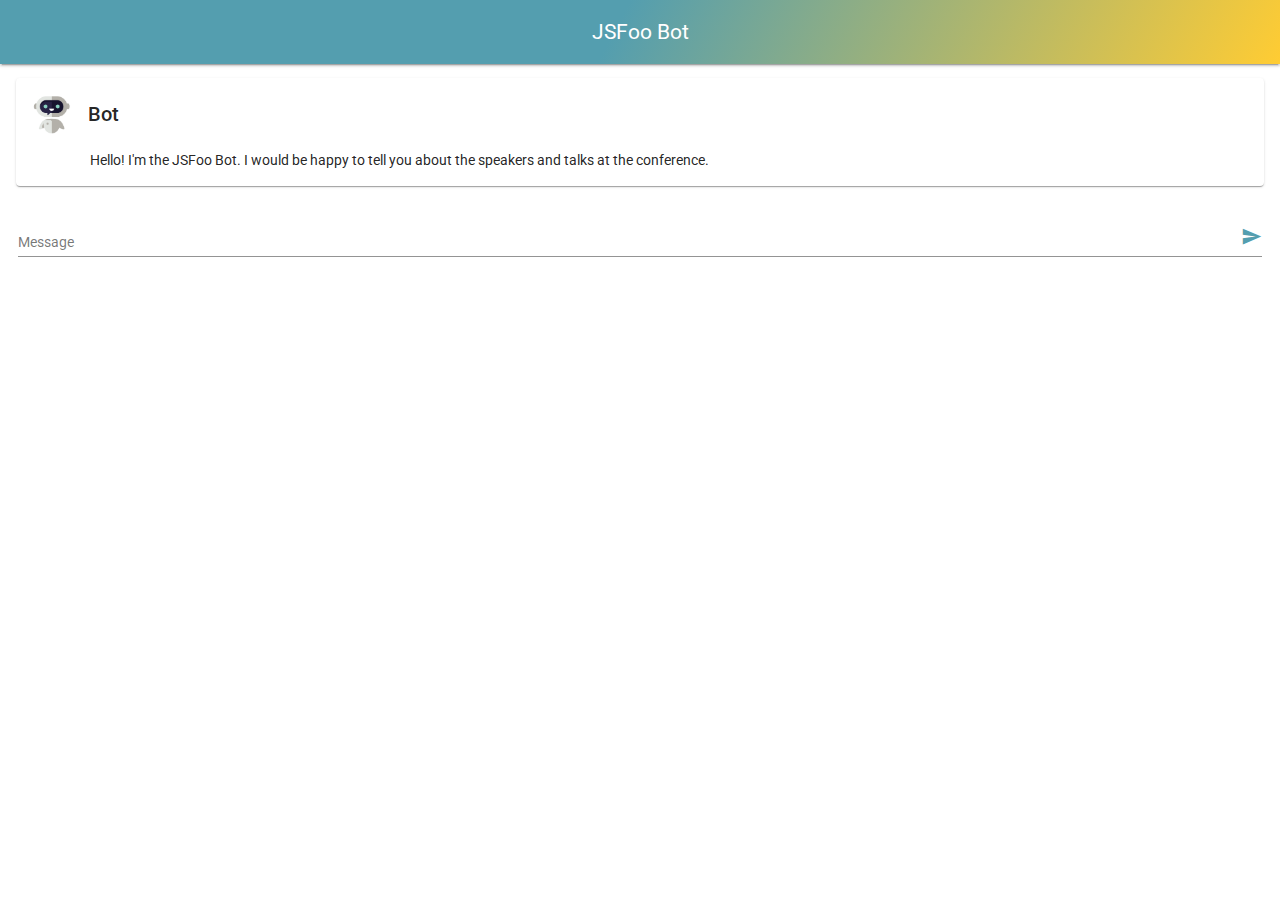
<file: index.html>
<!doctype html>
<html lang="en">
<head>
  <meta charset="utf-8">
  <title>JSFoo Bot</title>
  <base href="/">

  <meta name="viewport" content="width=device-width, initial-scale=1">
  <link rel="icon" type="image/x-icon" href="favicon.ico">
  <link href="https://fonts.googleapis.com/icon?family=Material+Icons" rel="stylesheet">
  <link rel="stylesheet" href="https://stackpath.bootstrapcdn.com/font-awesome/4.7.0/css/font-awesome.min.css">
  <link href="https://fonts.googleapis.com/css?family=Roboto:300,400,500" rel="stylesheet">
<link rel="stylesheet" href="styles.38ef6f584fecd223b8cf.css"></head>
<body style="margin: 0" class="mat-typography">
  <app-root></app-root>
<script src="runtime-es2015.858f8dd898b75fe86926.js" type="module"></script><script src="polyfills-es2015.e954256595c973372414.js" type="module"></script><script src="runtime-es5.741402d1d47331ce975c.js" nomodule></script><script src="polyfills-es5.405730e5ac8f727bd7d7.js" nomodule></script><script src="main-es2015.6d2b9edf6b0bb00cc1c1.js" type="module"></script><script src="main-es5.618ae1dc535257b299c1.js" nomodule></script></body>
</html>
</file>
<file: styles.38ef6f584fecd223b8cf.css>
.mat-badge-content{font-weight:600;font-size:12px;font-family:Roboto,"Helvetica Neue",sans-serif}.mat-badge-small .mat-badge-content{font-size:9px}.mat-badge-large .mat-badge-content{font-size:24px}.mat-h1,.mat-headline,.mat-typography h1{font:400 24px/32px Roboto,"Helvetica Neue",sans-serif;margin:0 0 16px}.mat-h2,.mat-title,.mat-typography h2{font:500 20px/32px Roboto,"Helvetica Neue",sans-serif;margin:0 0 16px}.mat-h3,.mat-subheading-2,.mat-typography h3{font:400 16px/28px Roboto,"Helvetica Neue",sans-serif;margin:0 0 16px}.mat-h4,.mat-subheading-1,.mat-typography h4{font:400 15px/24px Roboto,"Helvetica Neue",sans-serif;margin:0 0 16px}.mat-h5,.mat-typography h5{font:400 11.62px/20px Roboto,"Helvetica Neue",sans-serif;margin:0 0 12px}.mat-h6,.mat-typography h6{font:400 9.38px/20px Roboto,"Helvetica Neue",sans-serif;margin:0 0 12px}.mat-body-2,.mat-body-strong{font:500 14px/24px Roboto,"Helvetica Neue",sans-serif}.mat-body,.mat-body-1,.mat-typography{font:400 14px/20px Roboto,"Helvetica Neue",sans-serif}.mat-body p,.mat-body-1 p,.mat-typography p{margin:0 0 12px}.mat-caption,.mat-small{font:400 12px/20px Roboto,"Helvetica Neue",sans-serif}.mat-display-4,.mat-typography .mat-display-4{font:300 112px/112px Roboto,"Helvetica Neue",sans-serif;letter-spacing:-.05em;margin:0 0 56px}.mat-display-3,.mat-typography .mat-display-3{font:400 56px/56px Roboto,"Helvetica Neue",sans-serif;letter-spacing:-.02em;margin:0 0 64px}.mat-display-2,.mat-typography .mat-display-2{font:400 45px/48px Roboto,"Helvetica Neue",sans-serif;letter-spacing:-.005em;margin:0 0 64px}.mat-display-1,.mat-typography .mat-display-1{font:400 34px/40px Roboto,"Helvetica Neue",sans-serif;margin:0 0 64px}.mat-bottom-sheet-container{font:400 14px/20px Roboto,"Helvetica Neue",sans-serif}.mat-button,.mat-fab,.mat-flat-button,.mat-icon-button,.mat-mini-fab,.mat-raised-button,.mat-stroked-button{font-family:Roboto,"Helvetica Neue",sans-serif;font-size:14px;font-weight:500}.mat-button-toggle,.mat-card{font-family:Roboto,"Helvetica Neue",sans-serif}.mat-card-title{font-size:24px;font-weight:500}.mat-card-header .mat-card-title{font-size:20px}.mat-card-content,.mat-card-subtitle{font-size:14px}.mat-checkbox{font-family:Roboto,"Helvetica Neue",sans-serif}.mat-checkbox-layout .mat-checkbox-label{line-height:24px}.mat-chip{font-size:14px;font-weight:500}.mat-chip .mat-chip-remove.mat-icon,.mat-chip .mat-chip-trailing-icon.mat-icon{font-size:18px}.mat-table{font-family:Roboto,"Helvetica Neue",sans-serif}.mat-header-cell{font-size:12px;font-weight:500}.mat-cell,.mat-footer-cell{font-size:14px}.mat-calendar{font-family:Roboto,"Helvetica Neue",sans-serif}.mat-calendar-body{font-size:13px}.mat-calendar-body-label,.mat-calendar-period-button{font-size:14px;font-weight:500}.mat-calendar-table-header th{font-size:11px;font-weight:400}.mat-dialog-title{font:500 20px/32px Roboto,"Helvetica Neue",sans-serif}.mat-expansion-panel-header{font-family:Roboto,"Helvetica Neue",sans-serif;font-size:15px;font-weight:400}.mat-expansion-panel-content{font:400 14px/20px Roboto,"Helvetica Neue",sans-serif}.mat-form-field{font-size:inherit;font-weight:400;line-height:1.125;font-family:Roboto,"Helvetica Neue",sans-serif}.mat-form-field-wrapper{padding-bottom:1.34375em}.mat-form-field-prefix .mat-icon,.mat-form-field-suffix .mat-icon{font-size:150%;line-height:1.125}.mat-form-field-prefix .mat-icon-button,.mat-form-field-suffix .mat-icon-button{height:1.5em;width:1.5em}.mat-form-field-prefix .mat-icon-button .mat-icon,.mat-form-field-suffix .mat-icon-button .mat-icon{height:1.125em;line-height:1.125}.mat-form-field-infix{padding:.5em 0;border-top:.84375em solid transparent}.mat-form-field-can-float .mat-input-server:focus+.mat-form-field-label-wrapper .mat-form-field-label,.mat-form-field-can-float.mat-form-field-should-float .mat-form-field-label{-webkit-transform:translateY(-1.34375em) scale(.75);transform:translateY(-1.34375em) scale(.75);width:133.33333%}.mat-form-field-can-float .mat-input-server[label]:not(:label-shown)+.mat-form-field-label-wrapper .mat-form-field-label{-webkit-transform:translateY(-1.34374em) scale(.75);transform:translateY(-1.34374em) scale(.75);width:133.33334%}.mat-form-field-label-wrapper{top:-.84375em;padding-top:.84375em}.mat-form-field-label{top:1.34375em}.mat-form-field-underline{bottom:1.34375em}.mat-form-field-subscript-wrapper{font-size:75%;margin-top:.66667em;top:calc(100% - 1.79167em)}.mat-form-field-appearance-legacy .mat-form-field-wrapper{padding-bottom:1.25em}.mat-form-field-appearance-legacy .mat-form-field-infix{padding:.4375em 0}.mat-form-field-appearance-legacy.mat-form-field-can-float .mat-input-server:focus+.mat-form-field-label-wrapper .mat-form-field-label,.mat-form-field-appearance-legacy.mat-form-field-can-float.mat-form-field-should-float .mat-form-field-label{-webkit-transform:translateY(-1.28125em) scale(.75) perspective(100px) translateZ(.001px);transform:translateY(-1.28125em) scale(.75) perspective(100px) translateZ(.001px);-ms-transform:translateY(-1.28125em) scale(.75);width:133.33333%}.mat-form-field-appearance-legacy.mat-form-field-can-float .mat-form-field-autofill-control:-webkit-autofill+.mat-form-field-label-wrapper .mat-form-field-label{-webkit-transform:translateY(-1.28125em) scale(.75) perspective(100px) translateZ(.00101px);transform:translateY(-1.28125em) scale(.75) perspective(100px) translateZ(.00101px);-ms-transform:translateY(-1.28124em) scale(.75);width:133.33334%}.mat-form-field-appearance-legacy.mat-form-field-can-float .mat-input-server[label]:not(:label-shown)+.mat-form-field-label-wrapper .mat-form-field-label{-webkit-transform:translateY(-1.28125em) scale(.75) perspective(100px) translateZ(.00102px);transform:translateY(-1.28125em) scale(.75) perspective(100px) translateZ(.00102px);-ms-transform:translateY(-1.28123em) scale(.75);width:133.33335%}.mat-form-field-appearance-legacy .mat-form-field-label{top:1.28125em}.mat-form-field-appearance-legacy .mat-form-field-subscript-wrapper{margin-top:.54167em;top:calc(100% - 1.66667em)}@media print{.mat-form-field-appearance-legacy.mat-form-field-can-float .mat-input-server:focus+.mat-form-field-label-wrapper .mat-form-field-label,.mat-form-field-appearance-legacy.mat-form-field-can-float.mat-form-field-should-float .mat-form-field-label{-webkit-transform:translateY(-1.28122em) scale(.75);transform:translateY(-1.28122em) scale(.75)}.mat-form-field-appearance-legacy.mat-form-field-can-float .mat-form-field-autofill-control:-webkit-autofill+.mat-form-field-label-wrapper .mat-form-field-label{-webkit-transform:translateY(-1.28121em) scale(.75);transform:translateY(-1.28121em) scale(.75)}.mat-form-field-appearance-legacy.mat-form-field-can-float .mat-input-server[label]:not(:label-shown)+.mat-form-field-label-wrapper .mat-form-field-label{-webkit-transform:translateY(-1.2812em) scale(.75);transform:translateY(-1.2812em) scale(.75)}}.mat-form-field-appearance-fill .mat-form-field-infix{padding:.25em 0 .75em}.mat-form-field-appearance-fill .mat-form-field-label{top:1.09375em;margin-top:-.5em}.mat-form-field-appearance-fill.mat-form-field-can-float .mat-input-server:focus+.mat-form-field-label-wrapper .mat-form-field-label,.mat-form-field-appearance-fill.mat-form-field-can-float.mat-form-field-should-float .mat-form-field-label{-webkit-transform:translateY(-.59375em) scale(.75);transform:translateY(-.59375em) scale(.75);width:133.33333%}.mat-form-field-appearance-fill.mat-form-field-can-float .mat-input-server[label]:not(:label-shown)+.mat-form-field-label-wrapper .mat-form-field-label{-webkit-transform:translateY(-.59374em) scale(.75);transform:translateY(-.59374em) scale(.75);width:133.33334%}.mat-form-field-appearance-outline .mat-form-field-infix{padding:1em 0}.mat-form-field-appearance-outline .mat-form-field-label{top:1.84375em;margin-top:-.25em}.mat-form-field-appearance-outline.mat-form-field-can-float .mat-input-server:focus+.mat-form-field-label-wrapper .mat-form-field-label,.mat-form-field-appearance-outline.mat-form-field-can-float.mat-form-field-should-float .mat-form-field-label{-webkit-transform:translateY(-1.59375em) scale(.75);transform:translateY(-1.59375em) scale(.75);width:133.33333%}.mat-form-field-appearance-outline.mat-form-field-can-float .mat-input-server[label]:not(:label-shown)+.mat-form-field-label-wrapper .mat-form-field-label{-webkit-transform:translateY(-1.59374em) scale(.75);transform:translateY(-1.59374em) scale(.75);width:133.33334%}.mat-grid-tile-footer,.mat-grid-tile-header{font-size:14px}.mat-grid-tile-footer .mat-line,.mat-grid-tile-header .mat-line{white-space:nowrap;overflow:hidden;text-overflow:ellipsis;display:block;box-sizing:border-box}.mat-grid-tile-footer .mat-line:nth-child(n+2),.mat-grid-tile-header .mat-line:nth-child(n+2){font-size:12px}input.mat-input-element{margin-top:-.0625em}.mat-menu-item{font-family:Roboto,"Helvetica Neue",sans-serif;font-size:14px;font-weight:400}.mat-paginator,.mat-paginator-page-size .mat-select-trigger{font-family:Roboto,"Helvetica Neue",sans-serif;font-size:12px}.mat-radio-button,.mat-select{font-family:Roboto,"Helvetica Neue",sans-serif}.mat-select-trigger{height:1.125em}.mat-slide-toggle-content{font-family:Roboto,"Helvetica Neue",sans-serif}.mat-slider-thumb-label-text{font-family:Roboto,"Helvetica Neue",sans-serif;font-size:12px;font-weight:500}.mat-stepper-horizontal,.mat-stepper-vertical{font-family:Roboto,"Helvetica Neue",sans-serif}.mat-step-label{font-size:14px;font-weight:400}.mat-step-sub-label-error{font-weight:400}.mat-step-label-error{font-size:14px}.mat-step-label-selected{font-size:14px;font-weight:500}.mat-tab-group{font-family:Roboto,"Helvetica Neue",sans-serif}.mat-tab-label,.mat-tab-link{font-family:Roboto,"Helvetica Neue",sans-serif;font-size:14px;font-weight:500}.mat-toolbar,.mat-toolbar h1,.mat-toolbar h2,.mat-toolbar h3,.mat-toolbar h4,.mat-toolbar h5,.mat-toolbar h6{font:500 20px/32px Roboto,"Helvetica Neue",sans-serif;margin:0}.mat-tooltip{font-family:Roboto,"Helvetica Neue",sans-serif;font-size:10px;padding-top:6px;padding-bottom:6px}.mat-tooltip-handset{font-size:14px;padding-top:8px;padding-bottom:8px}.mat-list-item,.mat-list-option{font-family:Roboto,"Helvetica Neue",sans-serif}.mat-list-base .mat-list-item{font-size:16px}.mat-list-base .mat-list-item .mat-line{white-space:nowrap;overflow:hidden;text-overflow:ellipsis;display:block;box-sizing:border-box}.mat-list-base .mat-list-item .mat-line:nth-child(n+2){font-size:14px}.mat-list-base .mat-list-option{font-size:16px}.mat-list-base .mat-list-option .mat-line{white-space:nowrap;overflow:hidden;text-overflow:ellipsis;display:block;box-sizing:border-box}.mat-list-base .mat-list-option .mat-line:nth-child(n+2){font-size:14px}.mat-list-base[dense] .mat-list-item{font-size:12px}.mat-list-base[dense] .mat-list-item .mat-line{white-space:nowrap;overflow:hidden;text-overflow:ellipsis;display:block;box-sizing:border-box}.mat-list-base[dense] .mat-list-item .mat-line:nth-child(n+2),.mat-list-base[dense] .mat-list-option{font-size:12px}.mat-list-base[dense] .mat-list-option .mat-line{white-space:nowrap;overflow:hidden;text-overflow:ellipsis;display:block;box-sizing:border-box}.mat-list-base[dense] .mat-list-option .mat-line:nth-child(n+2){font-size:12px}.mat-list-base[dense] .mat-subheader{font-family:Roboto,"Helvetica Neue",sans-serif;font-size:12px;font-weight:500}.mat-option{font-family:Roboto,"Helvetica Neue",sans-serif;font-size:16px;color:rgba(0,0,0,.87)}.mat-optgroup-label{font:500 14px/24px Roboto,"Helvetica Neue",sans-serif;color:rgba(0,0,0,.54)}.mat-simple-snackbar{font-family:Roboto,"Helvetica Neue",sans-serif;font-size:14px}.mat-simple-snackbar-action{line-height:1;font-family:inherit;font-size:inherit;font-weight:500}.mat-ripple{overflow:hidden;position:relative}.mat-ripple.mat-ripple-unbounded{overflow:visible}.mat-ripple-element{position:absolute;border-radius:50%;pointer-events:none;transition:opacity,-webkit-transform 0s cubic-bezier(0,0,.2,1);transition:opacity,transform 0s cubic-bezier(0,0,.2,1);transition:opacity,transform 0s cubic-bezier(0,0,.2,1),-webkit-transform 0s cubic-bezier(0,0,.2,1);-webkit-transform:scale(0);transform:scale(0)}@media (-ms-high-contrast:active){.mat-ripple-element{display:none}}.cdk-visually-hidden{border:0;clip:rect(0 0 0 0);height:1px;margin:-1px;overflow:hidden;padding:0;position:absolute;width:1px;outline:0;-webkit-appearance:none;-moz-appearance:none}.cdk-global-overlay-wrapper,.cdk-overlay-container{pointer-events:none;top:0;left:0;height:100%;width:100%}.cdk-overlay-container{position:fixed;z-index:1000}.cdk-overlay-container:empty{display:none}.cdk-global-overlay-wrapper{display:flex;position:absolute;z-index:1000}.cdk-overlay-pane{position:absolute;pointer-events:auto;box-sizing:border-box;z-index:1000;display:flex;max-width:100%;max-height:100%}.cdk-overlay-backdrop{position:absolute;top:0;bottom:0;left:0;right:0;z-index:1000;pointer-events:auto;-webkit-tap-highlight-color:transparent;transition:opacity .4s cubic-bezier(.25,.8,.25,1);opacity:0}.cdk-overlay-backdrop.cdk-overlay-backdrop-showing{opacity:1}@media screen and (-ms-high-contrast:active){.cdk-overlay-backdrop.cdk-overlay-backdrop-showing{opacity:.6}}.cdk-overlay-dark-backdrop{background:rgba(0,0,0,.32)}.cdk-overlay-transparent-backdrop,.cdk-overlay-transparent-backdrop.cdk-overlay-backdrop-showing{opacity:0}.cdk-overlay-connected-position-bounding-box{position:absolute;z-index:1000;display:flex;flex-direction:column;min-width:1px;min-height:1px}.cdk-global-scrollblock{position:fixed;width:100%;overflow-y:scroll}@-webkit-keyframes cdk-text-field-autofill-start{/*!*/}@keyframes cdk-text-field-autofill-start{/*!*/}@-webkit-keyframes cdk-text-field-autofill-end{/*!*/}@keyframes cdk-text-field-autofill-end{/*!*/}.cdk-text-field-autofill-monitored:-webkit-autofill{-webkit-animation-name:cdk-text-field-autofill-start;animation-name:cdk-text-field-autofill-start}.cdk-text-field-autofill-monitored:not(:-webkit-autofill){-webkit-animation-name:cdk-text-field-autofill-end;animation-name:cdk-text-field-autofill-end}textarea.cdk-textarea-autosize{resize:none}textarea.cdk-textarea-autosize-measuring{height:auto!important;overflow:hidden!important;padding:2px 0!important;box-sizing:content-box!important}.mat-ripple-element{background-color:rgba(0,0,0,.1)}.mat-option.mat-selected:not(.mat-option-multiple):not(.mat-option-disabled),.mat-option:focus:not(.mat-option-disabled),.mat-option:hover:not(.mat-option-disabled){background:rgba(0,0,0,.04)}.mat-option.mat-active{background:rgba(0,0,0,.04);color:rgba(0,0,0,.87)}.mat-option.mat-option-disabled{color:rgba(0,0,0,.38)}.mat-primary .mat-option.mat-selected:not(.mat-option-disabled){color:#3f51b5}.mat-accent .mat-option.mat-selected:not(.mat-option-disabled){color:#ff4081}.mat-warn .mat-option.mat-selected:not(.mat-option-disabled){color:#f44336}.mat-optgroup-disabled .mat-optgroup-label{color:rgba(0,0,0,.38)}.mat-pseudo-checkbox{color:rgba(0,0,0,.54)}.mat-pseudo-checkbox::after{color:#fafafa}.mat-pseudo-checkbox-disabled{color:#b0b0b0}.mat-accent .mat-pseudo-checkbox-checked,.mat-accent .mat-pseudo-checkbox-indeterminate,.mat-pseudo-checkbox-checked,.mat-pseudo-checkbox-indeterminate{background:#ff4081}.mat-primary .mat-pseudo-checkbox-checked,.mat-primary .mat-pseudo-checkbox-indeterminate{background:#3f51b5}.mat-warn .mat-pseudo-checkbox-checked,.mat-warn .mat-pseudo-checkbox-indeterminate{background:#f44336}.mat-pseudo-checkbox-checked.mat-pseudo-checkbox-disabled,.mat-pseudo-checkbox-indeterminate.mat-pseudo-checkbox-disabled{background:#b0b0b0}.mat-elevation-z0{box-shadow:0 0 0 0 rgba(0,0,0,.2),0 0 0 0 rgba(0,0,0,.14),0 0 0 0 rgba(0,0,0,.12)}.mat-elevation-z1{box-shadow:0 2px 1px -1px rgba(0,0,0,.2),0 1px 1px 0 rgba(0,0,0,.14),0 1px 3px 0 rgba(0,0,0,.12)}.mat-elevation-z2{box-shadow:0 3px 1px -2px rgba(0,0,0,.2),0 2px 2px 0 rgba(0,0,0,.14),0 1px 5px 0 rgba(0,0,0,.12)}.mat-elevation-z3{box-shadow:0 3px 3px -2px rgba(0,0,0,.2),0 3px 4px 0 rgba(0,0,0,.14),0 1px 8px 0 rgba(0,0,0,.12)}.mat-elevation-z4{box-shadow:0 2px 4px -1px rgba(0,0,0,.2),0 4px 5px 0 rgba(0,0,0,.14),0 1px 10px 0 rgba(0,0,0,.12)}.mat-elevation-z5{box-shadow:0 3px 5px -1px rgba(0,0,0,.2),0 5px 8px 0 rgba(0,0,0,.14),0 1px 14px 0 rgba(0,0,0,.12)}.mat-elevation-z6{box-shadow:0 3px 5px -1px rgba(0,0,0,.2),0 6px 10px 0 rgba(0,0,0,.14),0 1px 18px 0 rgba(0,0,0,.12)}.mat-elevation-z7{box-shadow:0 4px 5px -2px rgba(0,0,0,.2),0 7px 10px 1px rgba(0,0,0,.14),0 2px 16px 1px rgba(0,0,0,.12)}.mat-elevation-z8{box-shadow:0 5px 5px -3px rgba(0,0,0,.2),0 8px 10px 1px rgba(0,0,0,.14),0 3px 14px 2px rgba(0,0,0,.12)}.mat-elevation-z9{box-shadow:0 5px 6px -3px rgba(0,0,0,.2),0 9px 12px 1px rgba(0,0,0,.14),0 3px 16px 2px rgba(0,0,0,.12)}.mat-elevation-z10{box-shadow:0 6px 6px -3px rgba(0,0,0,.2),0 10px 14px 1px rgba(0,0,0,.14),0 4px 18px 3px rgba(0,0,0,.12)}.mat-elevation-z11{box-shadow:0 6px 7px -4px rgba(0,0,0,.2),0 11px 15px 1px rgba(0,0,0,.14),0 4px 20px 3px rgba(0,0,0,.12)}.mat-elevation-z12{box-shadow:0 7px 8px -4px rgba(0,0,0,.2),0 12px 17px 2px rgba(0,0,0,.14),0 5px 22px 4px rgba(0,0,0,.12)}.mat-elevation-z13{box-shadow:0 7px 8px -4px rgba(0,0,0,.2),0 13px 19px 2px rgba(0,0,0,.14),0 5px 24px 4px rgba(0,0,0,.12)}.mat-elevation-z14{box-shadow:0 7px 9px -4px rgba(0,0,0,.2),0 14px 21px 2px rgba(0,0,0,.14),0 5px 26px 4px rgba(0,0,0,.12)}.mat-elevation-z15{box-shadow:0 8px 9px -5px rgba(0,0,0,.2),0 15px 22px 2px rgba(0,0,0,.14),0 6px 28px 5px rgba(0,0,0,.12)}.mat-elevation-z16{box-shadow:0 8px 10px -5px rgba(0,0,0,.2),0 16px 24px 2px rgba(0,0,0,.14),0 6px 30px 5px rgba(0,0,0,.12)}.mat-elevation-z17{box-shadow:0 8px 11px -5px rgba(0,0,0,.2),0 17px 26px 2px rgba(0,0,0,.14),0 6px 32px 5px rgba(0,0,0,.12)}.mat-elevation-z18{box-shadow:0 9px 11px -5px rgba(0,0,0,.2),0 18px 28px 2px rgba(0,0,0,.14),0 7px 34px 6px rgba(0,0,0,.12)}.mat-elevation-z19{box-shadow:0 9px 12px -6px rgba(0,0,0,.2),0 19px 29px 2px rgba(0,0,0,.14),0 7px 36px 6px rgba(0,0,0,.12)}.mat-elevation-z20{box-shadow:0 10px 13px -6px rgba(0,0,0,.2),0 20px 31px 3px rgba(0,0,0,.14),0 8px 38px 7px rgba(0,0,0,.12)}.mat-elevation-z21{box-shadow:0 10px 13px -6px rgba(0,0,0,.2),0 21px 33px 3px rgba(0,0,0,.14),0 8px 40px 7px rgba(0,0,0,.12)}.mat-elevation-z22{box-shadow:0 10px 14px -6px rgba(0,0,0,.2),0 22px 35px 3px rgba(0,0,0,.14),0 8px 42px 7px rgba(0,0,0,.12)}.mat-elevation-z23{box-shadow:0 11px 14px -7px rgba(0,0,0,.2),0 23px 36px 3px rgba(0,0,0,.14),0 9px 44px 8px rgba(0,0,0,.12)}.mat-elevation-z24{box-shadow:0 11px 15px -7px rgba(0,0,0,.2),0 24px 38px 3px rgba(0,0,0,.14),0 9px 46px 8px rgba(0,0,0,.12)}.mat-app-background{background-color:#fafafa;color:rgba(0,0,0,.87)}.mat-theme-loaded-marker{display:none}.mat-autocomplete-panel{background:#fff;color:rgba(0,0,0,.87)}.mat-autocomplete-panel:not([class*=mat-elevation-z]){box-shadow:0 2px 4px -1px rgba(0,0,0,.2),0 4px 5px 0 rgba(0,0,0,.14),0 1px 10px 0 rgba(0,0,0,.12)}.mat-autocomplete-panel .mat-option.mat-selected:not(.mat-active):not(:hover){background:#fff}.mat-autocomplete-panel .mat-option.mat-selected:not(.mat-active):not(:hover):not(.mat-option-disabled){color:rgba(0,0,0,.87)}@media (-ms-high-contrast:active){.mat-badge-content{outline:solid 1px;border-radius:0}.mat-checkbox-disabled{opacity:.5}}.mat-badge-accent .mat-badge-content{background:#ff4081;color:#fff}.mat-badge-warn .mat-badge-content{color:#fff;background:#f44336}.mat-badge{position:relative}.mat-badge-hidden .mat-badge-content{display:none}.mat-badge-disabled .mat-badge-content{background:#b9b9b9;color:rgba(0,0,0,.38)}.mat-badge-content{color:#fff;background:#3f51b5;position:absolute;text-align:center;display:inline-block;border-radius:50%;transition:-webkit-transform .2s ease-in-out;transition:transform .2s ease-in-out;transition:transform .2s ease-in-out,-webkit-transform .2s ease-in-out;-webkit-transform:scale(.6);transform:scale(.6);overflow:hidden;white-space:nowrap;text-overflow:ellipsis;pointer-events:none}.mat-badge-content._mat-animation-noopable,.ng-animate-disabled .mat-badge-content{transition:none}.mat-badge-content.mat-badge-active{-webkit-transform:none;transform:none}.mat-badge-small .mat-badge-content{width:16px;height:16px;line-height:16px}.mat-badge-small.mat-badge-above .mat-badge-content{top:-8px}.mat-badge-small.mat-badge-below .mat-badge-content{bottom:-8px}.mat-badge-small.mat-badge-before .mat-badge-content{left:-16px}[dir=rtl] .mat-badge-small.mat-badge-before .mat-badge-content{left:auto;right:-16px}.mat-badge-small.mat-badge-after .mat-badge-content{right:-16px}[dir=rtl] .mat-badge-small.mat-badge-after .mat-badge-content{right:auto;left:-16px}.mat-badge-small.mat-badge-overlap.mat-badge-before .mat-badge-content{left:-8px}[dir=rtl] .mat-badge-small.mat-badge-overlap.mat-badge-before .mat-badge-content{left:auto;right:-8px}.mat-badge-small.mat-badge-overlap.mat-badge-after .mat-badge-content{right:-8px}[dir=rtl] .mat-badge-small.mat-badge-overlap.mat-badge-after .mat-badge-content{right:auto;left:-8px}.mat-badge-medium .mat-badge-content{width:22px;height:22px;line-height:22px}.mat-badge-medium.mat-badge-above .mat-badge-content{top:-11px}.mat-badge-medium.mat-badge-below .mat-badge-content{bottom:-11px}.mat-badge-medium.mat-badge-before .mat-badge-content{left:-22px}[dir=rtl] .mat-badge-medium.mat-badge-before .mat-badge-content{left:auto;right:-22px}.mat-badge-medium.mat-badge-after .mat-badge-content{right:-22px}[dir=rtl] .mat-badge-medium.mat-badge-after .mat-badge-content{right:auto;left:-22px}.mat-badge-medium.mat-badge-overlap.mat-badge-before .mat-badge-content{left:-11px}[dir=rtl] .mat-badge-medium.mat-badge-overlap.mat-badge-before .mat-badge-content{left:auto;right:-11px}.mat-badge-medium.mat-badge-overlap.mat-badge-after .mat-badge-content{right:-11px}[dir=rtl] .mat-badge-medium.mat-badge-overlap.mat-badge-after .mat-badge-content{right:auto;left:-11px}.mat-badge-large .mat-badge-content{width:28px;height:28px;line-height:28px}.mat-badge-large.mat-badge-above .mat-badge-content{top:-14px}.mat-badge-large.mat-badge-below .mat-badge-content{bottom:-14px}.mat-badge-large.mat-badge-before .mat-badge-content{left:-28px}[dir=rtl] .mat-badge-large.mat-badge-before .mat-badge-content{left:auto;right:-28px}.mat-badge-large.mat-badge-after .mat-badge-content{right:-28px}[dir=rtl] .mat-badge-large.mat-badge-after .mat-badge-content{right:auto;left:-28px}.mat-badge-large.mat-badge-overlap.mat-badge-before .mat-badge-content{left:-14px}[dir=rtl] .mat-badge-large.mat-badge-overlap.mat-badge-before .mat-badge-content{left:auto;right:-14px}.mat-badge-large.mat-badge-overlap.mat-badge-after .mat-badge-content{right:-14px}[dir=rtl] .mat-badge-large.mat-badge-overlap.mat-badge-after .mat-badge-content{right:auto;left:-14px}.mat-bottom-sheet-container{box-shadow:0 8px 10px -5px rgba(0,0,0,.2),0 16px 24px 2px rgba(0,0,0,.14),0 6px 30px 5px rgba(0,0,0,.12);background:#fff;color:rgba(0,0,0,.87)}.mat-button,.mat-icon-button,.mat-stroked-button{color:inherit;background:0 0}.mat-button.mat-primary,.mat-icon-button.mat-primary,.mat-stroked-button.mat-primary{color:#3f51b5}.mat-button.mat-accent,.mat-icon-button.mat-accent,.mat-stroked-button.mat-accent{color:#ff4081}.mat-button.mat-warn,.mat-icon-button.mat-warn,.mat-stroked-button.mat-warn{color:#f44336}.mat-button.mat-accent[disabled],.mat-button.mat-primary[disabled],.mat-button.mat-warn[disabled],.mat-button[disabled][disabled],.mat-icon-button.mat-accent[disabled],.mat-icon-button.mat-primary[disabled],.mat-icon-button.mat-warn[disabled],.mat-icon-button[disabled][disabled],.mat-stroked-button.mat-accent[disabled],.mat-stroked-button.mat-primary[disabled],.mat-stroked-button.mat-warn[disabled],.mat-stroked-button[disabled][disabled]{color:rgba(0,0,0,.26)}.mat-button.mat-primary .mat-button-focus-overlay,.mat-icon-button.mat-primary .mat-button-focus-overlay,.mat-stroked-button.mat-primary .mat-button-focus-overlay{background-color:#3f51b5}.mat-button.mat-accent .mat-button-focus-overlay,.mat-icon-button.mat-accent .mat-button-focus-overlay,.mat-stroked-button.mat-accent .mat-button-focus-overlay{background-color:#ff4081}.mat-button.mat-warn .mat-button-focus-overlay,.mat-icon-button.mat-warn .mat-button-focus-overlay,.mat-stroked-button.mat-warn .mat-button-focus-overlay{background-color:#f44336}.mat-button[disabled] .mat-button-focus-overlay,.mat-icon-button[disabled] .mat-button-focus-overlay,.mat-stroked-button[disabled] .mat-button-focus-overlay{background-color:transparent}.mat-button .mat-ripple-element,.mat-icon-button .mat-ripple-element,.mat-stroked-button .mat-ripple-element{opacity:.1;background-color:currentColor}.mat-button-focus-overlay{background:#000}.mat-stroked-button:not([disabled]){border-color:rgba(0,0,0,.12)}.mat-fab,.mat-flat-button,.mat-mini-fab,.mat-raised-button{color:rgba(0,0,0,.87);background-color:#fff}.mat-fab.mat-accent,.mat-fab.mat-primary,.mat-fab.mat-warn,.mat-flat-button.mat-accent,.mat-flat-button.mat-primary,.mat-flat-button.mat-warn,.mat-mini-fab.mat-accent,.mat-mini-fab.mat-primary,.mat-mini-fab.mat-warn,.mat-raised-button.mat-accent,.mat-raised-button.mat-primary,.mat-raised-button.mat-warn{color:#fff}.mat-fab.mat-accent[disabled],.mat-fab.mat-primary[disabled],.mat-fab.mat-warn[disabled],.mat-fab[disabled][disabled],.mat-flat-button.mat-accent[disabled],.mat-flat-button.mat-primary[disabled],.mat-flat-button.mat-warn[disabled],.mat-flat-button[disabled][disabled],.mat-mini-fab.mat-accent[disabled],.mat-mini-fab.mat-primary[disabled],.mat-mini-fab.mat-warn[disabled],.mat-mini-fab[disabled][disabled],.mat-raised-button.mat-accent[disabled],.mat-raised-button.mat-primary[disabled],.mat-raised-button.mat-warn[disabled],.mat-raised-button[disabled][disabled]{color:rgba(0,0,0,.26);background-color:rgba(0,0,0,.12)}.mat-fab.mat-primary,.mat-flat-button.mat-primary,.mat-mini-fab.mat-primary,.mat-raised-button.mat-primary{background-color:#3f51b5}.mat-fab.mat-accent,.mat-flat-button.mat-accent,.mat-mini-fab.mat-accent,.mat-raised-button.mat-accent{background-color:#ff4081}.mat-fab.mat-warn,.mat-flat-button.mat-warn,.mat-mini-fab.mat-warn,.mat-raised-button.mat-warn{background-color:#f44336}.mat-fab.mat-accent .mat-ripple-element,.mat-fab.mat-primary .mat-ripple-element,.mat-fab.mat-warn .mat-ripple-element,.mat-flat-button.mat-accent .mat-ripple-element,.mat-flat-button.mat-primary .mat-ripple-element,.mat-flat-button.mat-warn .mat-ripple-element,.mat-mini-fab.mat-accent .mat-ripple-element,.mat-mini-fab.mat-primary .mat-ripple-element,.mat-mini-fab.mat-warn .mat-ripple-element,.mat-raised-button.mat-accent .mat-ripple-element,.mat-raised-button.mat-primary .mat-ripple-element,.mat-raised-button.mat-warn .mat-ripple-element{background-color:rgba(255,255,255,.1)}.mat-flat-button:not([class*=mat-elevation-z]),.mat-stroked-button:not([class*=mat-elevation-z]){box-shadow:0 0 0 0 rgba(0,0,0,.2),0 0 0 0 rgba(0,0,0,.14),0 0 0 0 rgba(0,0,0,.12)}.mat-raised-button:not([class*=mat-elevation-z]){box-shadow:0 3px 1px -2px rgba(0,0,0,.2),0 2px 2px 0 rgba(0,0,0,.14),0 1px 5px 0 rgba(0,0,0,.12)}.mat-raised-button:not([disabled]):active:not([class*=mat-elevation-z]){box-shadow:0 5px 5px -3px rgba(0,0,0,.2),0 8px 10px 1px rgba(0,0,0,.14),0 3px 14px 2px rgba(0,0,0,.12)}.mat-raised-button[disabled]:not([class*=mat-elevation-z]){box-shadow:0 0 0 0 rgba(0,0,0,.2),0 0 0 0 rgba(0,0,0,.14),0 0 0 0 rgba(0,0,0,.12)}.mat-fab:not([class*=mat-elevation-z]),.mat-mini-fab:not([class*=mat-elevation-z]){box-shadow:0 3px 5px -1px rgba(0,0,0,.2),0 6px 10px 0 rgba(0,0,0,.14),0 1px 18px 0 rgba(0,0,0,.12)}.mat-fab:not([disabled]):active:not([class*=mat-elevation-z]),.mat-mini-fab:not([disabled]):active:not([class*=mat-elevation-z]){box-shadow:0 7px 8px -4px rgba(0,0,0,.2),0 12px 17px 2px rgba(0,0,0,.14),0 5px 22px 4px rgba(0,0,0,.12)}.mat-fab[disabled]:not([class*=mat-elevation-z]),.mat-mini-fab[disabled]:not([class*=mat-elevation-z]){box-shadow:0 0 0 0 rgba(0,0,0,.2),0 0 0 0 rgba(0,0,0,.14),0 0 0 0 rgba(0,0,0,.12)}.mat-button-toggle-group,.mat-button-toggle-standalone{box-shadow:0 3px 1px -2px rgba(0,0,0,.2),0 2px 2px 0 rgba(0,0,0,.14),0 1px 5px 0 rgba(0,0,0,.12)}.mat-button-toggle-group-appearance-standard,.mat-button-toggle-standalone.mat-button-toggle-appearance-standard{box-shadow:none;border:1px solid rgba(0,0,0,.12)}.mat-button-toggle{color:rgba(0,0,0,.38)}.mat-button-toggle .mat-button-toggle-focus-overlay{background-color:rgba(0,0,0,.12)}.mat-button-toggle-appearance-standard{color:rgba(0,0,0,.87);background:#fff}.mat-button-toggle-appearance-standard .mat-button-toggle-focus-overlay{background-color:#000}.mat-button-toggle-group-appearance-standard .mat-button-toggle+.mat-button-toggle{border-left:1px solid rgba(0,0,0,.12)}[dir=rtl] .mat-button-toggle-group-appearance-standard .mat-button-toggle+.mat-button-toggle{border-left:none;border-right:1px solid rgba(0,0,0,.12)}.mat-button-toggle-group-appearance-standard.mat-button-toggle-vertical .mat-button-toggle+.mat-button-toggle{border-left:none;border-right:none;border-top:1px solid rgba(0,0,0,.12)}.mat-button-toggle-checked{background-color:#e0e0e0;color:rgba(0,0,0,.54)}.mat-button-toggle-checked.mat-button-toggle-appearance-standard{color:rgba(0,0,0,.87)}.mat-button-toggle-disabled{color:rgba(0,0,0,.26);background-color:#eee}.mat-button-toggle-disabled.mat-button-toggle-appearance-standard{background:#fff}.mat-button-toggle-disabled.mat-button-toggle-checked{background-color:#bdbdbd}.mat-card{background:#fff;color:rgba(0,0,0,.87)}.mat-card:not([class*=mat-elevation-z]){box-shadow:0 2px 1px -1px rgba(0,0,0,.2),0 1px 1px 0 rgba(0,0,0,.14),0 1px 3px 0 rgba(0,0,0,.12)}.mat-card.mat-card-flat:not([class*=mat-elevation-z]){box-shadow:0 0 0 0 rgba(0,0,0,.2),0 0 0 0 rgba(0,0,0,.14),0 0 0 0 rgba(0,0,0,.12)}.mat-card-subtitle{color:rgba(0,0,0,.54)}.mat-checkbox-frame{border-color:rgba(0,0,0,.54)}.mat-checkbox-checkmark{fill:#fafafa}.mat-checkbox-checkmark-path{stroke:#fafafa!important}@media (-ms-high-contrast:black-on-white){.mat-checkbox-checkmark-path{stroke:#000!important}}.mat-checkbox-mixedmark{background-color:#fafafa}.mat-checkbox-checked.mat-primary .mat-checkbox-background,.mat-checkbox-indeterminate.mat-primary .mat-checkbox-background{background-color:#3f51b5}.mat-checkbox-checked.mat-accent .mat-checkbox-background,.mat-checkbox-indeterminate.mat-accent .mat-checkbox-background{background-color:#ff4081}.mat-checkbox-checked.mat-warn .mat-checkbox-background,.mat-checkbox-indeterminate.mat-warn .mat-checkbox-background{background-color:#f44336}.mat-checkbox-disabled.mat-checkbox-checked .mat-checkbox-background,.mat-checkbox-disabled.mat-checkbox-indeterminate .mat-checkbox-background{background-color:#b0b0b0}.mat-checkbox-disabled:not(.mat-checkbox-checked) .mat-checkbox-frame{border-color:#b0b0b0}.mat-checkbox-disabled .mat-checkbox-label{color:rgba(0,0,0,.54)}@media (-ms-high-contrast:active){.mat-checkbox-background{background:0 0}}.mat-checkbox .mat-ripple-element{background-color:#000}.mat-checkbox-checked:not(.mat-checkbox-disabled).mat-primary .mat-ripple-element,.mat-checkbox:active:not(.mat-checkbox-disabled).mat-primary .mat-ripple-element{background:#3f51b5}.mat-checkbox-checked:not(.mat-checkbox-disabled).mat-accent .mat-ripple-element,.mat-checkbox:active:not(.mat-checkbox-disabled).mat-accent .mat-ripple-element{background:#ff4081}.mat-checkbox-checked:not(.mat-checkbox-disabled).mat-warn .mat-ripple-element,.mat-checkbox:active:not(.mat-checkbox-disabled).mat-warn .mat-ripple-element{background:#f44336}.mat-chip.mat-standard-chip{background-color:#e0e0e0;color:rgba(0,0,0,.87)}.mat-chip.mat-standard-chip .mat-chip-remove{color:rgba(0,0,0,.87);opacity:.4}.mat-chip.mat-standard-chip:not(.mat-chip-disabled):active{box-shadow:0 3px 3px -2px rgba(0,0,0,.2),0 3px 4px 0 rgba(0,0,0,.14),0 1px 8px 0 rgba(0,0,0,.12)}.mat-chip.mat-standard-chip:not(.mat-chip-disabled) .mat-chip-remove:hover{opacity:.54}.mat-chip.mat-standard-chip.mat-chip-disabled{opacity:.4}.mat-chip.mat-standard-chip::after{background:#000}.mat-chip.mat-standard-chip.mat-chip-selected.mat-primary{background-color:#3f51b5;color:#fff}.mat-chip.mat-standard-chip.mat-chip-selected.mat-primary .mat-chip-remove{color:#fff;opacity:.4}.mat-chip.mat-standard-chip.mat-chip-selected.mat-primary .mat-ripple-element{background:rgba(255,255,255,.1)}.mat-chip.mat-standard-chip.mat-chip-selected.mat-warn{background-color:#f44336;color:#fff}.mat-chip.mat-standard-chip.mat-chip-selected.mat-warn .mat-chip-remove{color:#fff;opacity:.4}.mat-chip.mat-standard-chip.mat-chip-selected.mat-warn .mat-ripple-element{background:rgba(255,255,255,.1)}.mat-chip.mat-standard-chip.mat-chip-selected.mat-accent{background-color:#ff4081;color:#fff}.mat-chip.mat-standard-chip.mat-chip-selected.mat-accent .mat-chip-remove{color:#fff;opacity:.4}.mat-chip.mat-standard-chip.mat-chip-selected.mat-accent .mat-ripple-element{background:rgba(255,255,255,.1)}.mat-table{background:#fff}.mat-table tbody,.mat-table tfoot,.mat-table thead,.mat-table-sticky,[mat-footer-row],[mat-header-row],[mat-row],mat-footer-row,mat-header-row,mat-row{background:inherit}mat-footer-row,mat-header-row,mat-row,td.mat-cell,td.mat-footer-cell,th.mat-header-cell{border-bottom-color:rgba(0,0,0,.12)}.mat-header-cell{color:rgba(0,0,0,.54)}.mat-cell,.mat-footer-cell{color:rgba(0,0,0,.87)}.mat-calendar-arrow{border-top-color:rgba(0,0,0,.54)}.mat-datepicker-content .mat-calendar-next-button,.mat-datepicker-content .mat-calendar-previous-button,.mat-datepicker-toggle{color:rgba(0,0,0,.54)}.mat-calendar-table-header{color:rgba(0,0,0,.38)}.mat-calendar-table-header-divider::after{background:rgba(0,0,0,.12)}.mat-calendar-body-label{color:rgba(0,0,0,.54)}.mat-calendar-body-cell-content{color:rgba(0,0,0,.87);border-color:transparent}.mat-calendar-body-disabled>.mat-calendar-body-cell-content:not(.mat-calendar-body-selected){color:rgba(0,0,0,.38)}.cdk-keyboard-focused .mat-calendar-body-active>.mat-calendar-body-cell-content:not(.mat-calendar-body-selected),.cdk-program-focused .mat-calendar-body-active>.mat-calendar-body-cell-content:not(.mat-calendar-body-selected),.mat-calendar-body-cell:not(.mat-calendar-body-disabled):hover>.mat-calendar-body-cell-content:not(.mat-calendar-body-selected){background-color:rgba(0,0,0,.04)}.mat-calendar-body-today:not(.mat-calendar-body-selected){border-color:rgba(0,0,0,.38)}.mat-calendar-body-disabled>.mat-calendar-body-today:not(.mat-calendar-body-selected){border-color:rgba(0,0,0,.18)}.mat-calendar-body-selected{background-color:#3f51b5;color:#fff}.mat-calendar-body-disabled>.mat-calendar-body-selected{background-color:rgba(63,81,181,.4)}.mat-calendar-body-today.mat-calendar-body-selected{box-shadow:inset 0 0 0 1px #fff}.mat-datepicker-content{box-shadow:0 2px 4px -1px rgba(0,0,0,.2),0 4px 5px 0 rgba(0,0,0,.14),0 1px 10px 0 rgba(0,0,0,.12);background-color:#fff;color:rgba(0,0,0,.87)}.mat-datepicker-content.mat-accent .mat-calendar-body-selected{background-color:#ff4081;color:#fff}.mat-datepicker-content.mat-accent .mat-calendar-body-disabled>.mat-calendar-body-selected{background-color:rgba(255,64,129,.4)}.mat-datepicker-content.mat-accent .mat-calendar-body-today.mat-calendar-body-selected{box-shadow:inset 0 0 0 1px #fff}.mat-datepicker-content.mat-warn .mat-calendar-body-selected{background-color:#f44336;color:#fff}.mat-datepicker-content.mat-warn .mat-calendar-body-disabled>.mat-calendar-body-selected{background-color:rgba(244,67,54,.4)}.mat-datepicker-content.mat-warn .mat-calendar-body-today.mat-calendar-body-selected{box-shadow:inset 0 0 0 1px #fff}.mat-datepicker-content-touch{box-shadow:0 0 0 0 rgba(0,0,0,.2),0 0 0 0 rgba(0,0,0,.14),0 0 0 0 rgba(0,0,0,.12)}.mat-datepicker-toggle-active{color:#3f51b5}.mat-datepicker-toggle-active.mat-accent{color:#ff4081}.mat-datepicker-toggle-active.mat-warn{color:#f44336}.mat-dialog-container{box-shadow:0 11px 15px -7px rgba(0,0,0,.2),0 24px 38px 3px rgba(0,0,0,.14),0 9px 46px 8px rgba(0,0,0,.12);background:#fff;color:rgba(0,0,0,.87)}.mat-divider{border-top-color:rgba(0,0,0,.12)}.mat-divider-vertical{border-right-color:rgba(0,0,0,.12)}.mat-expansion-panel{background:#fff;color:rgba(0,0,0,.87)}.mat-expansion-panel:not([class*=mat-elevation-z]){box-shadow:0 3px 1px -2px rgba(0,0,0,.2),0 2px 2px 0 rgba(0,0,0,.14),0 1px 5px 0 rgba(0,0,0,.12)}.mat-action-row{border-top-color:rgba(0,0,0,.12)}.mat-expansion-panel:not(.mat-expanded) .mat-expansion-panel-header:not([aria-disabled=true]).cdk-keyboard-focused,.mat-expansion-panel:not(.mat-expanded) .mat-expansion-panel-header:not([aria-disabled=true]).cdk-program-focused,.mat-expansion-panel:not(.mat-expanded) .mat-expansion-panel-header:not([aria-disabled=true]):hover{background:rgba(0,0,0,.04)}@media (hover:none){.mat-expansion-panel:not(.mat-expanded):not([aria-disabled=true]) .mat-expansion-panel-header:hover{background:#fff}}.mat-expansion-panel-header-title{color:rgba(0,0,0,.87)}.mat-expansion-indicator::after,.mat-expansion-panel-header-description{color:rgba(0,0,0,.54)}.mat-expansion-panel-header[aria-disabled=true]{color:rgba(0,0,0,.26)}.mat-expansion-panel-header[aria-disabled=true] .mat-expansion-panel-header-description,.mat-expansion-panel-header[aria-disabled=true] .mat-expansion-panel-header-title{color:inherit}.mat-form-field-label,.mat-hint{color:rgba(0,0,0,.6)}.mat-form-field.mat-focused .mat-form-field-label{color:#3f51b5}.mat-form-field.mat-focused .mat-form-field-label.mat-accent{color:#ff4081}.mat-form-field.mat-focused .mat-form-field-label.mat-warn{color:#f44336}.mat-focused .mat-form-field-required-marker{color:#ff4081}.mat-form-field-ripple{background-color:rgba(0,0,0,.87)}.mat-form-field.mat-focused .mat-form-field-ripple{background-color:#3f51b5}.mat-form-field.mat-focused .mat-form-field-ripple.mat-accent{background-color:#ff4081}.mat-form-field.mat-focused .mat-form-field-ripple.mat-warn{background-color:#f44336}.mat-form-field-type-mat-native-select.mat-focused:not(.mat-form-field-invalid) .mat-form-field-infix::after{color:#3f51b5}.mat-form-field-type-mat-native-select.mat-focused:not(.mat-form-field-invalid).mat-accent .mat-form-field-infix::after{color:#ff4081}.mat-form-field-type-mat-native-select.mat-focused:not(.mat-form-field-invalid).mat-warn .mat-form-field-infix::after,.mat-form-field.mat-form-field-invalid .mat-form-field-label,.mat-form-field.mat-form-field-invalid .mat-form-field-label .mat-form-field-required-marker,.mat-form-field.mat-form-field-invalid .mat-form-field-label.mat-accent{color:#f44336}.mat-form-field.mat-form-field-invalid .mat-form-field-ripple,.mat-form-field.mat-form-field-invalid .mat-form-field-ripple.mat-accent{background-color:#f44336}.mat-error{color:#f44336}.mat-form-field-appearance-legacy .mat-form-field-label,.mat-form-field-appearance-legacy .mat-hint{color:rgba(0,0,0,.54)}.mat-form-field-appearance-legacy .mat-form-field-underline{bottom:1.25em;background-color:rgba(0,0,0,.42)}.mat-form-field-appearance-legacy.mat-form-field-disabled .mat-form-field-underline{background-image:linear-gradient(to right,rgba(0,0,0,.42) 0,rgba(0,0,0,.42) 33%,transparent 0);background-size:4px 100%;background-repeat:repeat-x}.mat-form-field-appearance-standard .mat-form-field-underline{background-color:rgba(0,0,0,.42)}.mat-form-field-appearance-standard.mat-form-field-disabled .mat-form-field-underline{background-image:linear-gradient(to right,rgba(0,0,0,.42) 0,rgba(0,0,0,.42) 33%,transparent 0);background-size:4px 100%;background-repeat:repeat-x}.mat-form-field-appearance-fill .mat-form-field-flex{background-color:rgba(0,0,0,.04)}.mat-form-field-appearance-fill.mat-form-field-disabled .mat-form-field-flex{background-color:rgba(0,0,0,.02)}.mat-form-field-appearance-fill .mat-form-field-underline::before{background-color:rgba(0,0,0,.42)}.mat-form-field-appearance-fill.mat-form-field-disabled .mat-form-field-label{color:rgba(0,0,0,.38)}.mat-form-field-appearance-fill.mat-form-field-disabled .mat-form-field-underline::before{background-color:transparent}.mat-form-field-appearance-outline .mat-form-field-outline{color:rgba(0,0,0,.12)}.mat-form-field-appearance-outline .mat-form-field-outline-thick{color:rgba(0,0,0,.87)}.mat-form-field-appearance-outline.mat-focused .mat-form-field-outline-thick{color:#3f51b5}.mat-form-field-appearance-outline.mat-focused.mat-accent .mat-form-field-outline-thick{color:#ff4081}.mat-form-field-appearance-outline.mat-focused.mat-warn .mat-form-field-outline-thick,.mat-form-field-appearance-outline.mat-form-field-invalid.mat-form-field-invalid .mat-form-field-outline-thick{color:#f44336}.mat-form-field-appearance-outline.mat-form-field-disabled .mat-form-field-label{color:rgba(0,0,0,.38)}.mat-form-field-appearance-outline.mat-form-field-disabled .mat-form-field-outline{color:rgba(0,0,0,.06)}.mat-icon.mat-primary{color:#3f51b5}.mat-icon.mat-accent{color:#ff4081}.mat-icon.mat-warn{color:#f44336}.mat-form-field-type-mat-native-select .mat-form-field-infix::after{color:rgba(0,0,0,.54)}.mat-form-field-type-mat-native-select.mat-form-field-disabled .mat-form-field-infix::after,.mat-input-element:disabled{color:rgba(0,0,0,.38)}.mat-input-element{caret-color:#3f51b5}.mat-input-element::-ms-input-placeholder{color:rgba(0,0,0,.42)}.mat-input-element::placeholder{color:rgba(0,0,0,.42)}.mat-input-element::-moz-placeholder{color:rgba(0,0,0,.42)}.mat-input-element::-webkit-input-placeholder{color:rgba(0,0,0,.42)}.mat-input-element:-ms-input-placeholder{color:rgba(0,0,0,.42)}.mat-accent .mat-input-element{caret-color:#ff4081}.mat-form-field-invalid .mat-input-element,.mat-warn .mat-input-element{caret-color:#f44336}.mat-form-field-type-mat-native-select.mat-form-field-invalid .mat-form-field-infix::after{color:#f44336}.mat-list-base .mat-list-item,.mat-list-base .mat-list-option{color:rgba(0,0,0,.87)}.mat-list-base .mat-subheader{font-family:Roboto,"Helvetica Neue",sans-serif;font-size:14px;font-weight:500;color:rgba(0,0,0,.54)}.mat-list-item-disabled{background-color:#eee}.mat-action-list .mat-list-item:focus,.mat-action-list .mat-list-item:hover,.mat-list-option:focus,.mat-list-option:hover,.mat-nav-list .mat-list-item:focus,.mat-nav-list .mat-list-item:hover{background:rgba(0,0,0,.04)}.mat-menu-panel{background:#fff}.mat-menu-panel:not([class*=mat-elevation-z]){box-shadow:0 2px 4px -1px rgba(0,0,0,.2),0 4px 5px 0 rgba(0,0,0,.14),0 1px 10px 0 rgba(0,0,0,.12)}.mat-menu-item{background:0 0;color:rgba(0,0,0,.87)}.mat-menu-item[disabled],.mat-menu-item[disabled]::after{color:rgba(0,0,0,.38)}.mat-menu-item .mat-icon-no-color,.mat-menu-item-submenu-trigger::after{color:rgba(0,0,0,.54)}.mat-menu-item-highlighted:not([disabled]),.mat-menu-item.cdk-keyboard-focused:not([disabled]),.mat-menu-item.cdk-program-focused:not([disabled]),.mat-menu-item:hover:not([disabled]){background:rgba(0,0,0,.04)}.mat-paginator{background:#fff}.mat-paginator,.mat-paginator-page-size .mat-select-trigger{color:rgba(0,0,0,.54)}.mat-paginator-decrement,.mat-paginator-increment{border-top:2px solid rgba(0,0,0,.54);border-right:2px solid rgba(0,0,0,.54)}.mat-paginator-first,.mat-paginator-last{border-top:2px solid rgba(0,0,0,.54)}.mat-icon-button[disabled] .mat-paginator-decrement,.mat-icon-button[disabled] .mat-paginator-first,.mat-icon-button[disabled] .mat-paginator-increment,.mat-icon-button[disabled] .mat-paginator-last{border-color:rgba(0,0,0,.38)}.mat-progress-bar-background{fill:#c5cae9}.mat-progress-bar-buffer{background-color:#c5cae9}.mat-progress-bar-fill::after{background-color:#3f51b5}.mat-progress-bar.mat-accent .mat-progress-bar-background{fill:#ff80ab}.mat-progress-bar.mat-accent .mat-progress-bar-buffer{background-color:#ff80ab}.mat-progress-bar.mat-accent .mat-progress-bar-fill::after{background-color:#ff4081}.mat-progress-bar.mat-warn .mat-progress-bar-background{fill:#ffcdd2}.mat-progress-bar.mat-warn .mat-progress-bar-buffer{background-color:#ffcdd2}.mat-progress-bar.mat-warn .mat-progress-bar-fill::after{background-color:#f44336}.mat-progress-spinner circle,.mat-spinner circle{stroke:#3f51b5}.mat-progress-spinner.mat-accent circle,.mat-spinner.mat-accent circle{stroke:#ff4081}.mat-progress-spinner.mat-warn circle,.mat-spinner.mat-warn circle{stroke:#f44336}.mat-radio-outer-circle{border-color:rgba(0,0,0,.54)}.mat-radio-button.mat-primary.mat-radio-checked .mat-radio-outer-circle{border-color:#3f51b5}.mat-radio-button.mat-primary .mat-radio-inner-circle,.mat-radio-button.mat-primary .mat-radio-ripple .mat-ripple-element:not(.mat-radio-persistent-ripple),.mat-radio-button.mat-primary.mat-radio-checked .mat-radio-persistent-ripple,.mat-radio-button.mat-primary:active .mat-radio-persistent-ripple{background-color:#3f51b5}.mat-radio-button.mat-accent.mat-radio-checked .mat-radio-outer-circle{border-color:#ff4081}.mat-radio-button.mat-accent .mat-radio-inner-circle,.mat-radio-button.mat-accent .mat-radio-ripple .mat-ripple-element:not(.mat-radio-persistent-ripple),.mat-radio-button.mat-accent.mat-radio-checked .mat-radio-persistent-ripple,.mat-radio-button.mat-accent:active .mat-radio-persistent-ripple{background-color:#ff4081}.mat-radio-button.mat-warn.mat-radio-checked .mat-radio-outer-circle{border-color:#f44336}.mat-radio-button.mat-warn .mat-radio-inner-circle,.mat-radio-button.mat-warn .mat-radio-ripple .mat-ripple-element:not(.mat-radio-persistent-ripple),.mat-radio-button.mat-warn.mat-radio-checked .mat-radio-persistent-ripple,.mat-radio-button.mat-warn:active .mat-radio-persistent-ripple{background-color:#f44336}.mat-radio-button.mat-radio-disabled .mat-radio-outer-circle,.mat-radio-button.mat-radio-disabled.mat-radio-checked .mat-radio-outer-circle{border-color:rgba(0,0,0,.38)}.mat-radio-button.mat-radio-disabled .mat-radio-inner-circle,.mat-radio-button.mat-radio-disabled .mat-radio-ripple .mat-ripple-element{background-color:rgba(0,0,0,.38)}.mat-radio-button.mat-radio-disabled .mat-radio-label-content{color:rgba(0,0,0,.38)}.mat-radio-button .mat-ripple-element{background-color:#000}.mat-select-value{color:rgba(0,0,0,.87)}.mat-select-placeholder{color:rgba(0,0,0,.42)}.mat-select-disabled .mat-select-value{color:rgba(0,0,0,.38)}.mat-select-arrow{color:rgba(0,0,0,.54)}.mat-select-panel{background:#fff}.mat-select-panel:not([class*=mat-elevation-z]){box-shadow:0 2px 4px -1px rgba(0,0,0,.2),0 4px 5px 0 rgba(0,0,0,.14),0 1px 10px 0 rgba(0,0,0,.12)}.mat-select-panel .mat-option.mat-selected:not(.mat-option-multiple){background:rgba(0,0,0,.12)}.mat-form-field.mat-focused.mat-primary .mat-select-arrow{color:#3f51b5}.mat-form-field.mat-focused.mat-accent .mat-select-arrow{color:#ff4081}.mat-form-field .mat-select.mat-select-invalid .mat-select-arrow,.mat-form-field.mat-focused.mat-warn .mat-select-arrow{color:#f44336}.mat-form-field .mat-select.mat-select-disabled .mat-select-arrow{color:rgba(0,0,0,.38)}.mat-drawer-container{background-color:#fafafa;color:rgba(0,0,0,.87)}.mat-drawer{background-color:#fff;color:rgba(0,0,0,.87)}.mat-drawer.mat-drawer-push{background-color:#fff}.mat-drawer:not(.mat-drawer-side){box-shadow:0 8px 10px -5px rgba(0,0,0,.2),0 16px 24px 2px rgba(0,0,0,.14),0 6px 30px 5px rgba(0,0,0,.12)}.mat-drawer-side{border-right:1px solid rgba(0,0,0,.12)}.mat-drawer-side.mat-drawer-end,[dir=rtl] .mat-drawer-side{border-left:1px solid rgba(0,0,0,.12);border-right:none}[dir=rtl] .mat-drawer-side.mat-drawer-end{border-left:none;border-right:1px solid rgba(0,0,0,.12)}.mat-drawer-backdrop.mat-drawer-shown{background-color:rgba(0,0,0,.6)}.mat-slide-toggle.mat-checked .mat-slide-toggle-thumb{background-color:#ff4081}.mat-slide-toggle.mat-checked .mat-slide-toggle-bar{background-color:rgba(255,64,129,.54)}.mat-slide-toggle.mat-checked .mat-ripple-element{background-color:#ff4081}.mat-slide-toggle.mat-primary.mat-checked .mat-slide-toggle-thumb{background-color:#3f51b5}.mat-slide-toggle.mat-primary.mat-checked .mat-slide-toggle-bar{background-color:rgba(63,81,181,.54)}.mat-slide-toggle.mat-primary.mat-checked .mat-ripple-element{background-color:#3f51b5}.mat-slide-toggle.mat-warn.mat-checked .mat-slide-toggle-thumb{background-color:#f44336}.mat-slide-toggle.mat-warn.mat-checked .mat-slide-toggle-bar{background-color:rgba(244,67,54,.54)}.mat-slide-toggle.mat-warn.mat-checked .mat-ripple-element{background-color:#f44336}.mat-slide-toggle:not(.mat-checked) .mat-ripple-element{background-color:#000}.mat-slide-toggle-thumb{box-shadow:0 2px 1px -1px rgba(0,0,0,.2),0 1px 1px 0 rgba(0,0,0,.14),0 1px 3px 0 rgba(0,0,0,.12);background-color:#fafafa}.mat-slide-toggle-bar{background-color:rgba(0,0,0,.38)}.mat-slider-track-background{background-color:rgba(0,0,0,.26)}.mat-primary .mat-slider-thumb,.mat-primary .mat-slider-thumb-label,.mat-primary .mat-slider-track-fill{background-color:#3f51b5}.mat-primary .mat-slider-thumb-label-text{color:#fff}.mat-accent .mat-slider-thumb,.mat-accent .mat-slider-thumb-label,.mat-accent .mat-slider-track-fill{background-color:#ff4081}.mat-accent .mat-slider-thumb-label-text{color:#fff}.mat-warn .mat-slider-thumb,.mat-warn .mat-slider-thumb-label,.mat-warn .mat-slider-track-fill{background-color:#f44336}.mat-warn .mat-slider-thumb-label-text{color:#fff}.mat-slider-focus-ring{background-color:rgba(255,64,129,.2)}.cdk-focused .mat-slider-track-background,.mat-slider:hover .mat-slider-track-background{background-color:rgba(0,0,0,.38)}.mat-slider-disabled .mat-slider-thumb,.mat-slider-disabled .mat-slider-track-background,.mat-slider-disabled .mat-slider-track-fill,.mat-slider-disabled:hover .mat-slider-track-background{background-color:rgba(0,0,0,.26)}.mat-slider-min-value .mat-slider-focus-ring{background-color:rgba(0,0,0,.12)}.mat-slider-min-value.mat-slider-thumb-label-showing .mat-slider-thumb,.mat-slider-min-value.mat-slider-thumb-label-showing .mat-slider-thumb-label{background-color:rgba(0,0,0,.87)}.mat-slider-min-value.mat-slider-thumb-label-showing.cdk-focused .mat-slider-thumb,.mat-slider-min-value.mat-slider-thumb-label-showing.cdk-focused .mat-slider-thumb-label{background-color:rgba(0,0,0,.26)}.mat-slider-min-value:not(.mat-slider-thumb-label-showing) .mat-slider-thumb{border-color:rgba(0,0,0,.26);background-color:transparent}.mat-slider-min-value:not(.mat-slider-thumb-label-showing).cdk-focused .mat-slider-thumb,.mat-slider-min-value:not(.mat-slider-thumb-label-showing):hover .mat-slider-thumb{border-color:rgba(0,0,0,.38)}.mat-slider-min-value:not(.mat-slider-thumb-label-showing).cdk-focused.mat-slider-disabled .mat-slider-thumb,.mat-slider-min-value:not(.mat-slider-thumb-label-showing):hover.mat-slider-disabled .mat-slider-thumb{border-color:rgba(0,0,0,.26)}.mat-slider-has-ticks .mat-slider-wrapper::after{border-color:rgba(0,0,0,.7)}.mat-slider-horizontal .mat-slider-ticks{background-image:repeating-linear-gradient(to right,rgba(0,0,0,.7),rgba(0,0,0,.7) 2px,transparent 0,transparent);background-image:-moz-repeating-linear-gradient(.0001deg,rgba(0,0,0,.7),rgba(0,0,0,.7) 2px,transparent 0,transparent)}.mat-slider-vertical .mat-slider-ticks{background-image:repeating-linear-gradient(to bottom,rgba(0,0,0,.7),rgba(0,0,0,.7) 2px,transparent 0,transparent)}.mat-step-header.cdk-keyboard-focused,.mat-step-header.cdk-program-focused,.mat-step-header:hover{background-color:rgba(0,0,0,.04)}@media (hover:none){.mat-step-header:hover{background:0 0}}.mat-step-header .mat-step-label,.mat-step-header .mat-step-optional{color:rgba(0,0,0,.54)}.mat-step-header .mat-step-icon{background-color:rgba(0,0,0,.54);color:#fff}.mat-step-header .mat-step-icon-selected,.mat-step-header .mat-step-icon-state-done,.mat-step-header .mat-step-icon-state-edit{background-color:#3f51b5;color:#fff}.mat-step-header .mat-step-icon-state-error{background-color:transparent;color:#f44336}.mat-step-header .mat-step-label.mat-step-label-active{color:rgba(0,0,0,.87)}.mat-step-header .mat-step-label.mat-step-label-error{color:#f44336}.mat-stepper-horizontal,.mat-stepper-vertical{background-color:#fff}.mat-stepper-vertical-line::before{border-left-color:rgba(0,0,0,.12)}.mat-horizontal-stepper-header::after,.mat-horizontal-stepper-header::before,.mat-stepper-horizontal-line{border-top-color:rgba(0,0,0,.12)}.mat-sort-header-arrow{color:#757575}.mat-tab-header,.mat-tab-nav-bar{border-bottom:1px solid rgba(0,0,0,.12)}.mat-tab-group-inverted-header .mat-tab-header,.mat-tab-group-inverted-header .mat-tab-nav-bar{border-top:1px solid rgba(0,0,0,.12);border-bottom:none}.mat-tab-label,.mat-tab-link{color:rgba(0,0,0,.87)}.mat-tab-label.mat-tab-disabled,.mat-tab-link.mat-tab-disabled{color:rgba(0,0,0,.38)}.mat-tab-header-pagination-chevron{border-color:rgba(0,0,0,.87)}.mat-tab-header-pagination-disabled .mat-tab-header-pagination-chevron{border-color:rgba(0,0,0,.38)}.mat-tab-group[class*=mat-background-] .mat-tab-header,.mat-tab-nav-bar[class*=mat-background-]{border-bottom:none;border-top:none}.mat-tab-group.mat-primary .mat-tab-label.cdk-keyboard-focused:not(.mat-tab-disabled),.mat-tab-group.mat-primary .mat-tab-label.cdk-program-focused:not(.mat-tab-disabled),.mat-tab-group.mat-primary .mat-tab-link.cdk-keyboard-focused:not(.mat-tab-disabled),.mat-tab-group.mat-primary .mat-tab-link.cdk-program-focused:not(.mat-tab-disabled),.mat-tab-nav-bar.mat-primary .mat-tab-label.cdk-keyboard-focused:not(.mat-tab-disabled),.mat-tab-nav-bar.mat-primary .mat-tab-label.cdk-program-focused:not(.mat-tab-disabled),.mat-tab-nav-bar.mat-primary .mat-tab-link.cdk-keyboard-focused:not(.mat-tab-disabled),.mat-tab-nav-bar.mat-primary .mat-tab-link.cdk-program-focused:not(.mat-tab-disabled){background-color:rgba(197,202,233,.3)}.mat-tab-group.mat-primary .mat-ink-bar,.mat-tab-nav-bar.mat-primary .mat-ink-bar{background-color:#3f51b5}.mat-tab-group.mat-primary.mat-background-primary .mat-ink-bar,.mat-tab-nav-bar.mat-primary.mat-background-primary .mat-ink-bar{background-color:#fff}.mat-tab-group.mat-accent .mat-tab-label.cdk-keyboard-focused:not(.mat-tab-disabled),.mat-tab-group.mat-accent .mat-tab-label.cdk-program-focused:not(.mat-tab-disabled),.mat-tab-group.mat-accent .mat-tab-link.cdk-keyboard-focused:not(.mat-tab-disabled),.mat-tab-group.mat-accent .mat-tab-link.cdk-program-focused:not(.mat-tab-disabled),.mat-tab-nav-bar.mat-accent .mat-tab-label.cdk-keyboard-focused:not(.mat-tab-disabled),.mat-tab-nav-bar.mat-accent .mat-tab-label.cdk-program-focused:not(.mat-tab-disabled),.mat-tab-nav-bar.mat-accent .mat-tab-link.cdk-keyboard-focused:not(.mat-tab-disabled),.mat-tab-nav-bar.mat-accent .mat-tab-link.cdk-program-focused:not(.mat-tab-disabled){background-color:rgba(255,128,171,.3)}.mat-tab-group.mat-accent .mat-ink-bar,.mat-tab-nav-bar.mat-accent .mat-ink-bar{background-color:#ff4081}.mat-tab-group.mat-accent.mat-background-accent .mat-ink-bar,.mat-tab-nav-bar.mat-accent.mat-background-accent .mat-ink-bar{background-color:#fff}.mat-tab-group.mat-warn .mat-tab-label.cdk-keyboard-focused:not(.mat-tab-disabled),.mat-tab-group.mat-warn .mat-tab-label.cdk-program-focused:not(.mat-tab-disabled),.mat-tab-group.mat-warn .mat-tab-link.cdk-keyboard-focused:not(.mat-tab-disabled),.mat-tab-group.mat-warn .mat-tab-link.cdk-program-focused:not(.mat-tab-disabled),.mat-tab-nav-bar.mat-warn .mat-tab-label.cdk-keyboard-focused:not(.mat-tab-disabled),.mat-tab-nav-bar.mat-warn .mat-tab-label.cdk-program-focused:not(.mat-tab-disabled),.mat-tab-nav-bar.mat-warn .mat-tab-link.cdk-keyboard-focused:not(.mat-tab-disabled),.mat-tab-nav-bar.mat-warn .mat-tab-link.cdk-program-focused:not(.mat-tab-disabled){background-color:rgba(255,205,210,.3)}.mat-tab-group.mat-warn .mat-ink-bar,.mat-tab-nav-bar.mat-warn .mat-ink-bar{background-color:#f44336}.mat-tab-group.mat-warn.mat-background-warn .mat-ink-bar,.mat-tab-nav-bar.mat-warn.mat-background-warn .mat-ink-bar{background-color:#fff}.mat-tab-group.mat-background-primary .mat-tab-label.cdk-keyboard-focused:not(.mat-tab-disabled),.mat-tab-group.mat-background-primary .mat-tab-label.cdk-program-focused:not(.mat-tab-disabled),.mat-tab-group.mat-background-primary .mat-tab-link.cdk-keyboard-focused:not(.mat-tab-disabled),.mat-tab-group.mat-background-primary .mat-tab-link.cdk-program-focused:not(.mat-tab-disabled),.mat-tab-nav-bar.mat-background-primary .mat-tab-label.cdk-keyboard-focused:not(.mat-tab-disabled),.mat-tab-nav-bar.mat-background-primary .mat-tab-label.cdk-program-focused:not(.mat-tab-disabled),.mat-tab-nav-bar.mat-background-primary .mat-tab-link.cdk-keyboard-focused:not(.mat-tab-disabled),.mat-tab-nav-bar.mat-background-primary .mat-tab-link.cdk-program-focused:not(.mat-tab-disabled){background-color:rgba(197,202,233,.3)}.mat-tab-group.mat-background-primary .mat-tab-header,.mat-tab-group.mat-background-primary .mat-tab-links,.mat-tab-nav-bar.mat-background-primary .mat-tab-header,.mat-tab-nav-bar.mat-background-primary .mat-tab-links{background-color:#3f51b5}.mat-tab-group.mat-background-primary .mat-tab-label,.mat-tab-group.mat-background-primary .mat-tab-link,.mat-tab-nav-bar.mat-background-primary .mat-tab-label,.mat-tab-nav-bar.mat-background-primary .mat-tab-link{color:#fff}.mat-tab-group.mat-background-primary .mat-tab-label.mat-tab-disabled,.mat-tab-group.mat-background-primary .mat-tab-link.mat-tab-disabled,.mat-tab-nav-bar.mat-background-primary .mat-tab-label.mat-tab-disabled,.mat-tab-nav-bar.mat-background-primary .mat-tab-link.mat-tab-disabled{color:rgba(255,255,255,.4)}.mat-tab-group.mat-background-primary .mat-tab-header-pagination-chevron,.mat-tab-nav-bar.mat-background-primary .mat-tab-header-pagination-chevron{border-color:#fff}.mat-tab-group.mat-background-primary .mat-tab-header-pagination-disabled .mat-tab-header-pagination-chevron,.mat-tab-nav-bar.mat-background-primary .mat-tab-header-pagination-disabled .mat-tab-header-pagination-chevron{border-color:rgba(255,255,255,.4)}.mat-tab-group.mat-background-primary .mat-ripple-element,.mat-tab-nav-bar.mat-background-primary .mat-ripple-element{background-color:rgba(255,255,255,.12)}.mat-tab-group.mat-background-accent .mat-tab-label.cdk-keyboard-focused:not(.mat-tab-disabled),.mat-tab-group.mat-background-accent .mat-tab-label.cdk-program-focused:not(.mat-tab-disabled),.mat-tab-group.mat-background-accent .mat-tab-link.cdk-keyboard-focused:not(.mat-tab-disabled),.mat-tab-group.mat-background-accent .mat-tab-link.cdk-program-focused:not(.mat-tab-disabled),.mat-tab-nav-bar.mat-background-accent .mat-tab-label.cdk-keyboard-focused:not(.mat-tab-disabled),.mat-tab-nav-bar.mat-background-accent .mat-tab-label.cdk-program-focused:not(.mat-tab-disabled),.mat-tab-nav-bar.mat-background-accent .mat-tab-link.cdk-keyboard-focused:not(.mat-tab-disabled),.mat-tab-nav-bar.mat-background-accent .mat-tab-link.cdk-program-focused:not(.mat-tab-disabled){background-color:rgba(255,128,171,.3)}.mat-tab-group.mat-background-accent .mat-tab-header,.mat-tab-group.mat-background-accent .mat-tab-links,.mat-tab-nav-bar.mat-background-accent .mat-tab-header,.mat-tab-nav-bar.mat-background-accent .mat-tab-links{background-color:#ff4081}.mat-tab-group.mat-background-accent .mat-tab-label,.mat-tab-group.mat-background-accent .mat-tab-link,.mat-tab-nav-bar.mat-background-accent .mat-tab-label,.mat-tab-nav-bar.mat-background-accent .mat-tab-link{color:#fff}.mat-tab-group.mat-background-accent .mat-tab-label.mat-tab-disabled,.mat-tab-group.mat-background-accent .mat-tab-link.mat-tab-disabled,.mat-tab-nav-bar.mat-background-accent .mat-tab-label.mat-tab-disabled,.mat-tab-nav-bar.mat-background-accent .mat-tab-link.mat-tab-disabled{color:rgba(255,255,255,.4)}.mat-tab-group.mat-background-accent .mat-tab-header-pagination-chevron,.mat-tab-nav-bar.mat-background-accent .mat-tab-header-pagination-chevron{border-color:#fff}.mat-tab-group.mat-background-accent .mat-tab-header-pagination-disabled .mat-tab-header-pagination-chevron,.mat-tab-nav-bar.mat-background-accent .mat-tab-header-pagination-disabled .mat-tab-header-pagination-chevron{border-color:rgba(255,255,255,.4)}.mat-tab-group.mat-background-accent .mat-ripple-element,.mat-tab-nav-bar.mat-background-accent .mat-ripple-element{background-color:rgba(255,255,255,.12)}.mat-tab-group.mat-background-warn .mat-tab-label.cdk-keyboard-focused:not(.mat-tab-disabled),.mat-tab-group.mat-background-warn .mat-tab-label.cdk-program-focused:not(.mat-tab-disabled),.mat-tab-group.mat-background-warn .mat-tab-link.cdk-keyboard-focused:not(.mat-tab-disabled),.mat-tab-group.mat-background-warn .mat-tab-link.cdk-program-focused:not(.mat-tab-disabled),.mat-tab-nav-bar.mat-background-warn .mat-tab-label.cdk-keyboard-focused:not(.mat-tab-disabled),.mat-tab-nav-bar.mat-background-warn .mat-tab-label.cdk-program-focused:not(.mat-tab-disabled),.mat-tab-nav-bar.mat-background-warn .mat-tab-link.cdk-keyboard-focused:not(.mat-tab-disabled),.mat-tab-nav-bar.mat-background-warn .mat-tab-link.cdk-program-focused:not(.mat-tab-disabled){background-color:rgba(255,205,210,.3)}.mat-tab-group.mat-background-warn .mat-tab-header,.mat-tab-group.mat-background-warn .mat-tab-links,.mat-tab-nav-bar.mat-background-warn .mat-tab-header,.mat-tab-nav-bar.mat-background-warn .mat-tab-links{background-color:#f44336}.mat-tab-group.mat-background-warn .mat-tab-label,.mat-tab-group.mat-background-warn .mat-tab-link,.mat-tab-nav-bar.mat-background-warn .mat-tab-label,.mat-tab-nav-bar.mat-background-warn .mat-tab-link{color:#fff}.mat-tab-group.mat-background-warn .mat-tab-label.mat-tab-disabled,.mat-tab-group.mat-background-warn .mat-tab-link.mat-tab-disabled,.mat-tab-nav-bar.mat-background-warn .mat-tab-label.mat-tab-disabled,.mat-tab-nav-bar.mat-background-warn .mat-tab-link.mat-tab-disabled{color:rgba(255,255,255,.4)}.mat-tab-group.mat-background-warn .mat-tab-header-pagination-chevron,.mat-tab-nav-bar.mat-background-warn .mat-tab-header-pagination-chevron{border-color:#fff}.mat-tab-group.mat-background-warn .mat-tab-header-pagination-disabled .mat-tab-header-pagination-chevron,.mat-tab-nav-bar.mat-background-warn .mat-tab-header-pagination-disabled .mat-tab-header-pagination-chevron{border-color:rgba(255,255,255,.4)}.mat-tab-group.mat-background-warn .mat-ripple-element,.mat-tab-nav-bar.mat-background-warn .mat-ripple-element{background-color:rgba(255,255,255,.12)}.mat-toolbar{background:#f5f5f5;color:rgba(0,0,0,.87)}.mat-toolbar.mat-primary{background:#3f51b5;color:#fff}.mat-toolbar.mat-accent{background:#ff4081;color:#fff}.mat-toolbar.mat-warn{background:#f44336;color:#fff}.mat-toolbar .mat-focused .mat-form-field-ripple,.mat-toolbar .mat-form-field-ripple,.mat-toolbar .mat-form-field-underline{background-color:currentColor}.mat-toolbar .mat-focused .mat-form-field-label,.mat-toolbar .mat-form-field-label,.mat-toolbar .mat-form-field.mat-focused .mat-select-arrow,.mat-toolbar .mat-select-arrow,.mat-toolbar .mat-select-value{color:inherit}.mat-toolbar .mat-input-element{caret-color:currentColor}.mat-tooltip{background:rgba(97,97,97,.9)}.mat-tree{font-family:Roboto,"Helvetica Neue",sans-serif;background:#fff}.mat-nested-tree-node,.mat-tree-node{font-weight:400;font-size:14px;color:rgba(0,0,0,.87)}.mat-snack-bar-container{color:rgba(255,255,255,.7);background:#323232;box-shadow:0 3px 5px -1px rgba(0,0,0,.2),0 6px 10px 0 rgba(0,0,0,.14),0 1px 18px 0 rgba(0,0,0,.12)}.mat-simple-snackbar-action{color:#ff4081}
</file>
